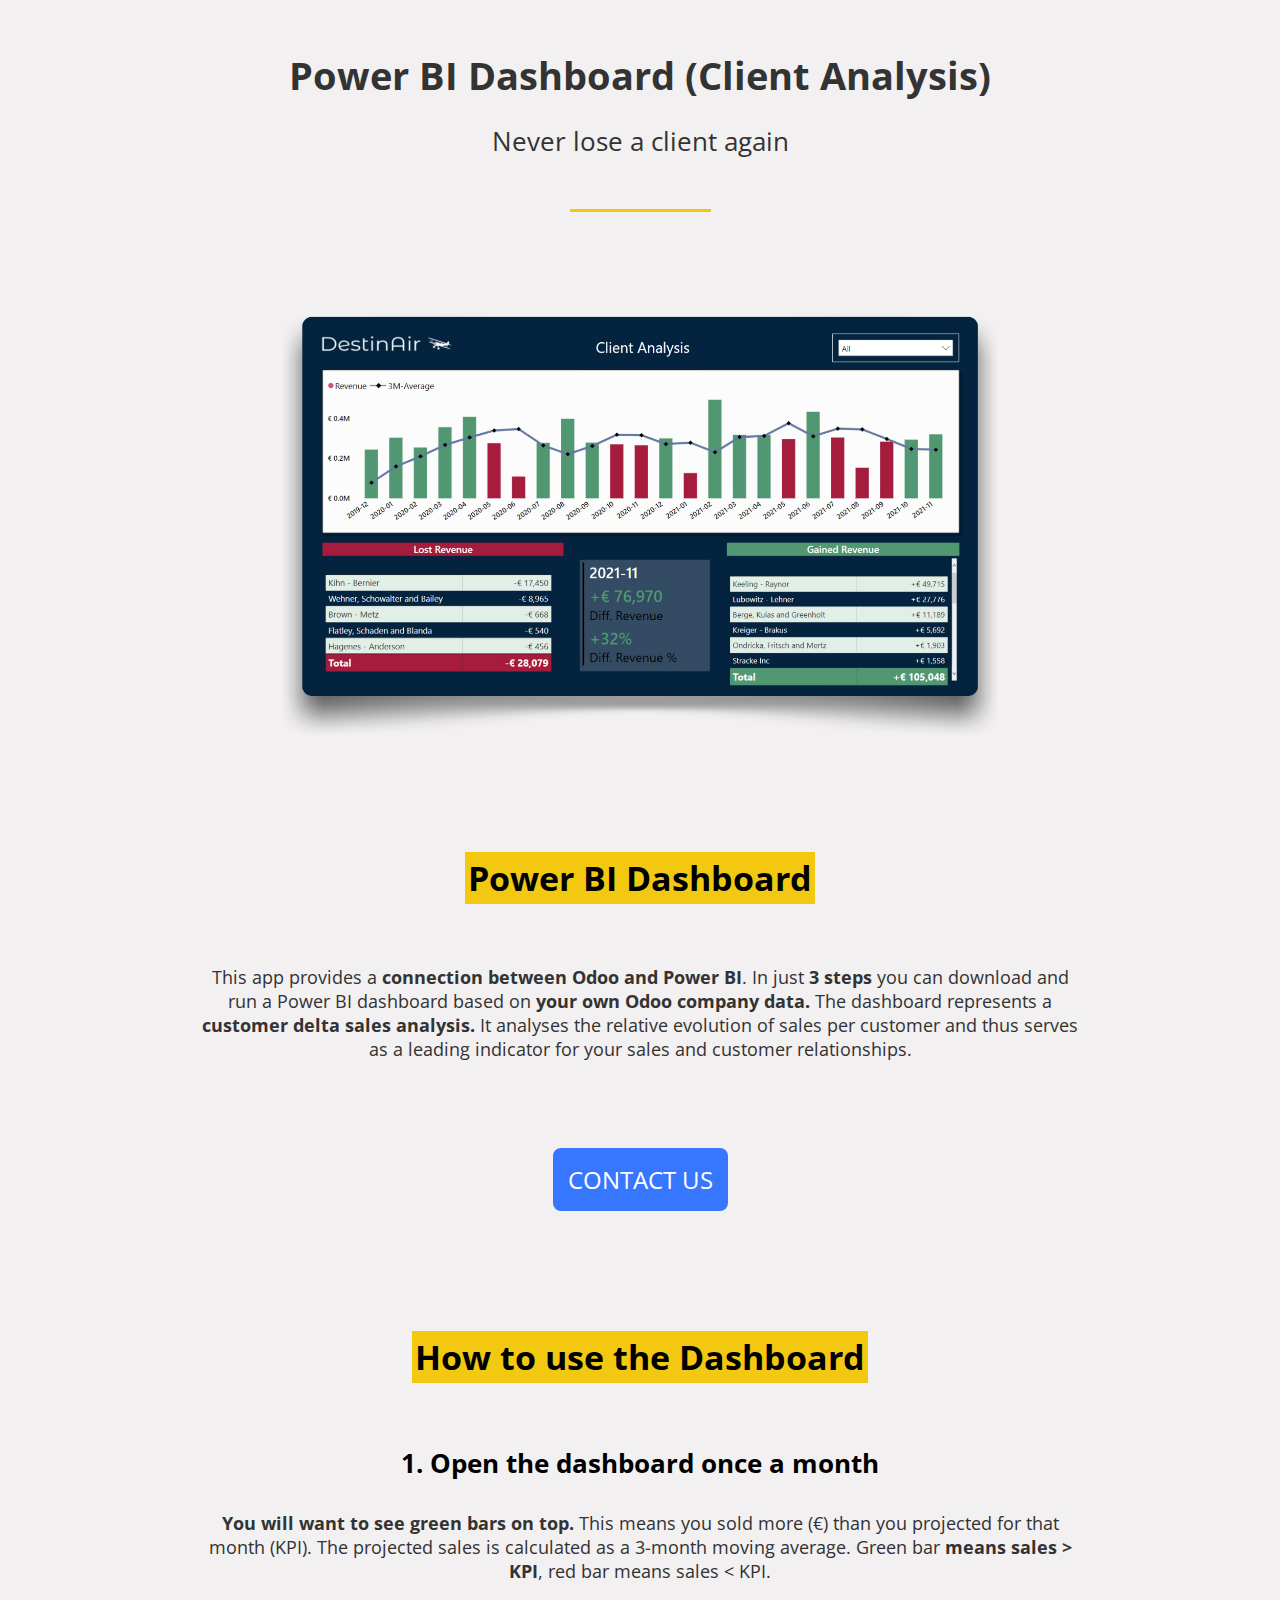
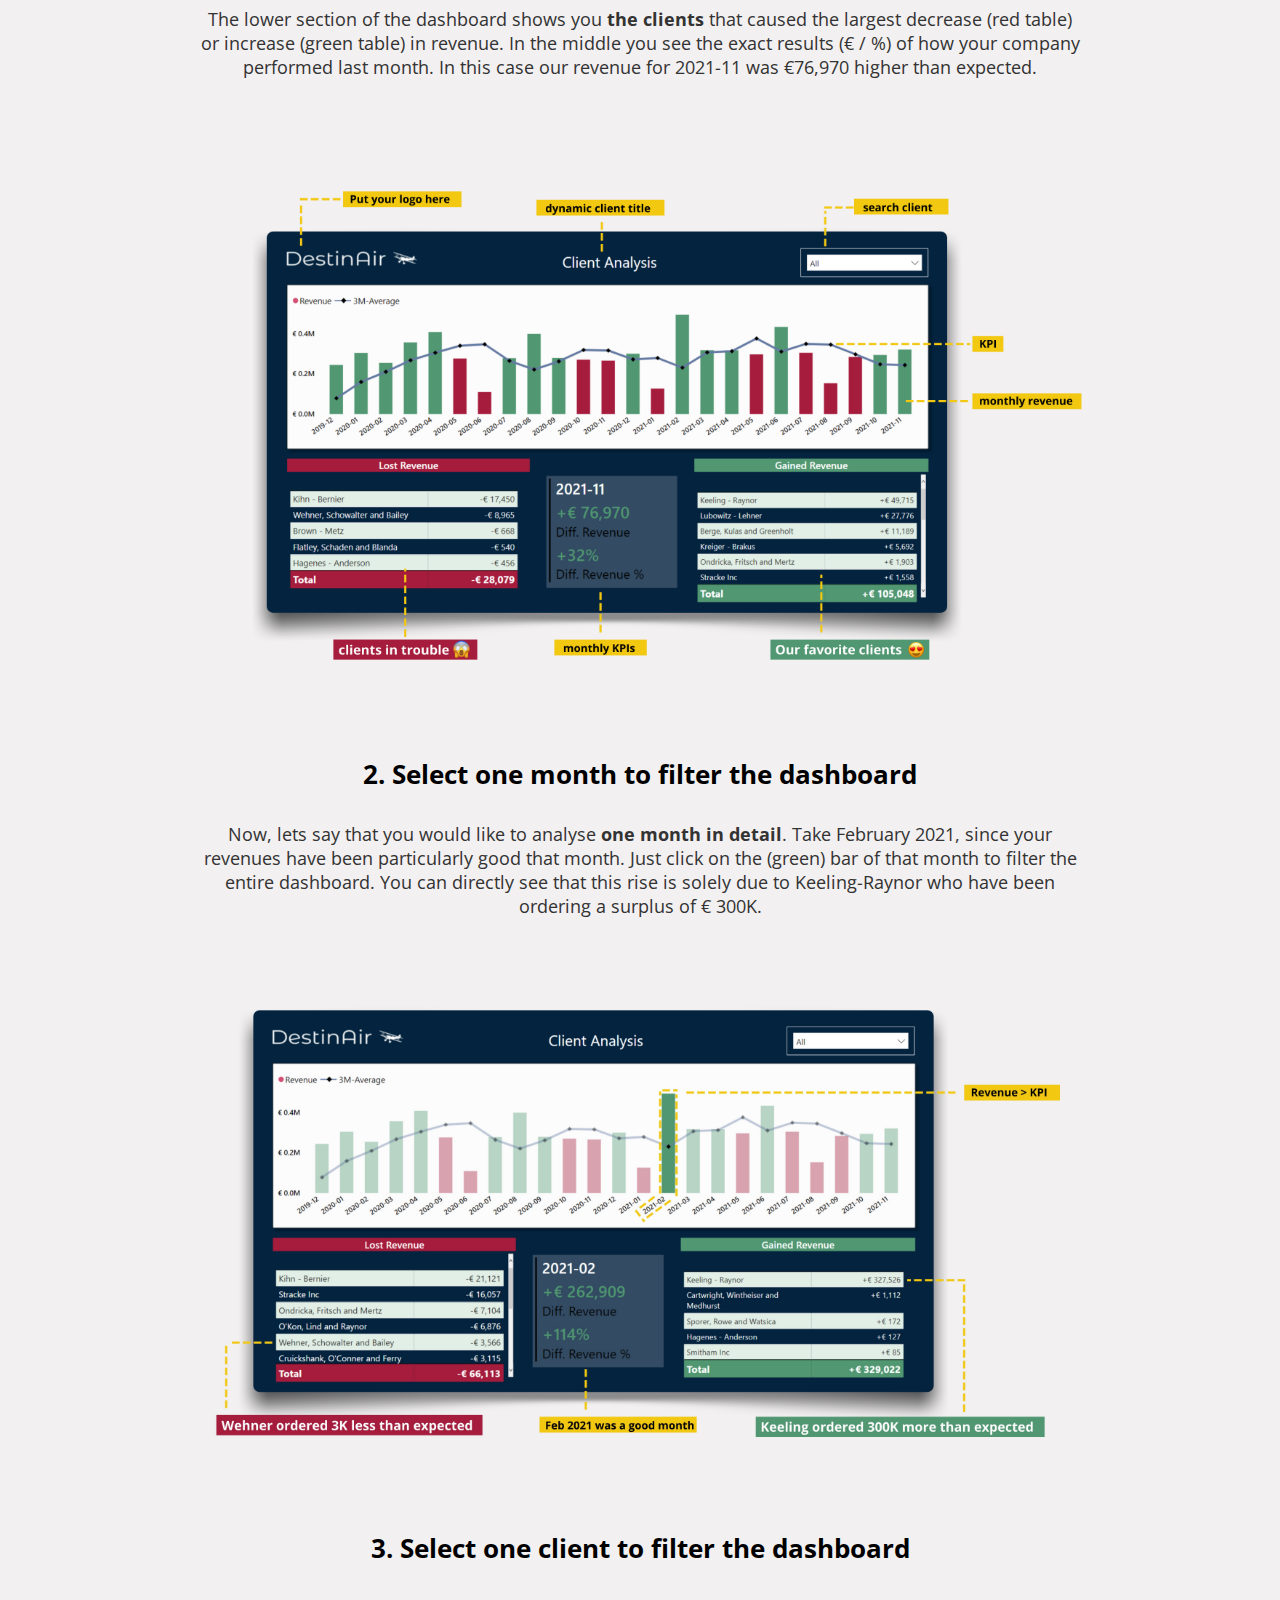
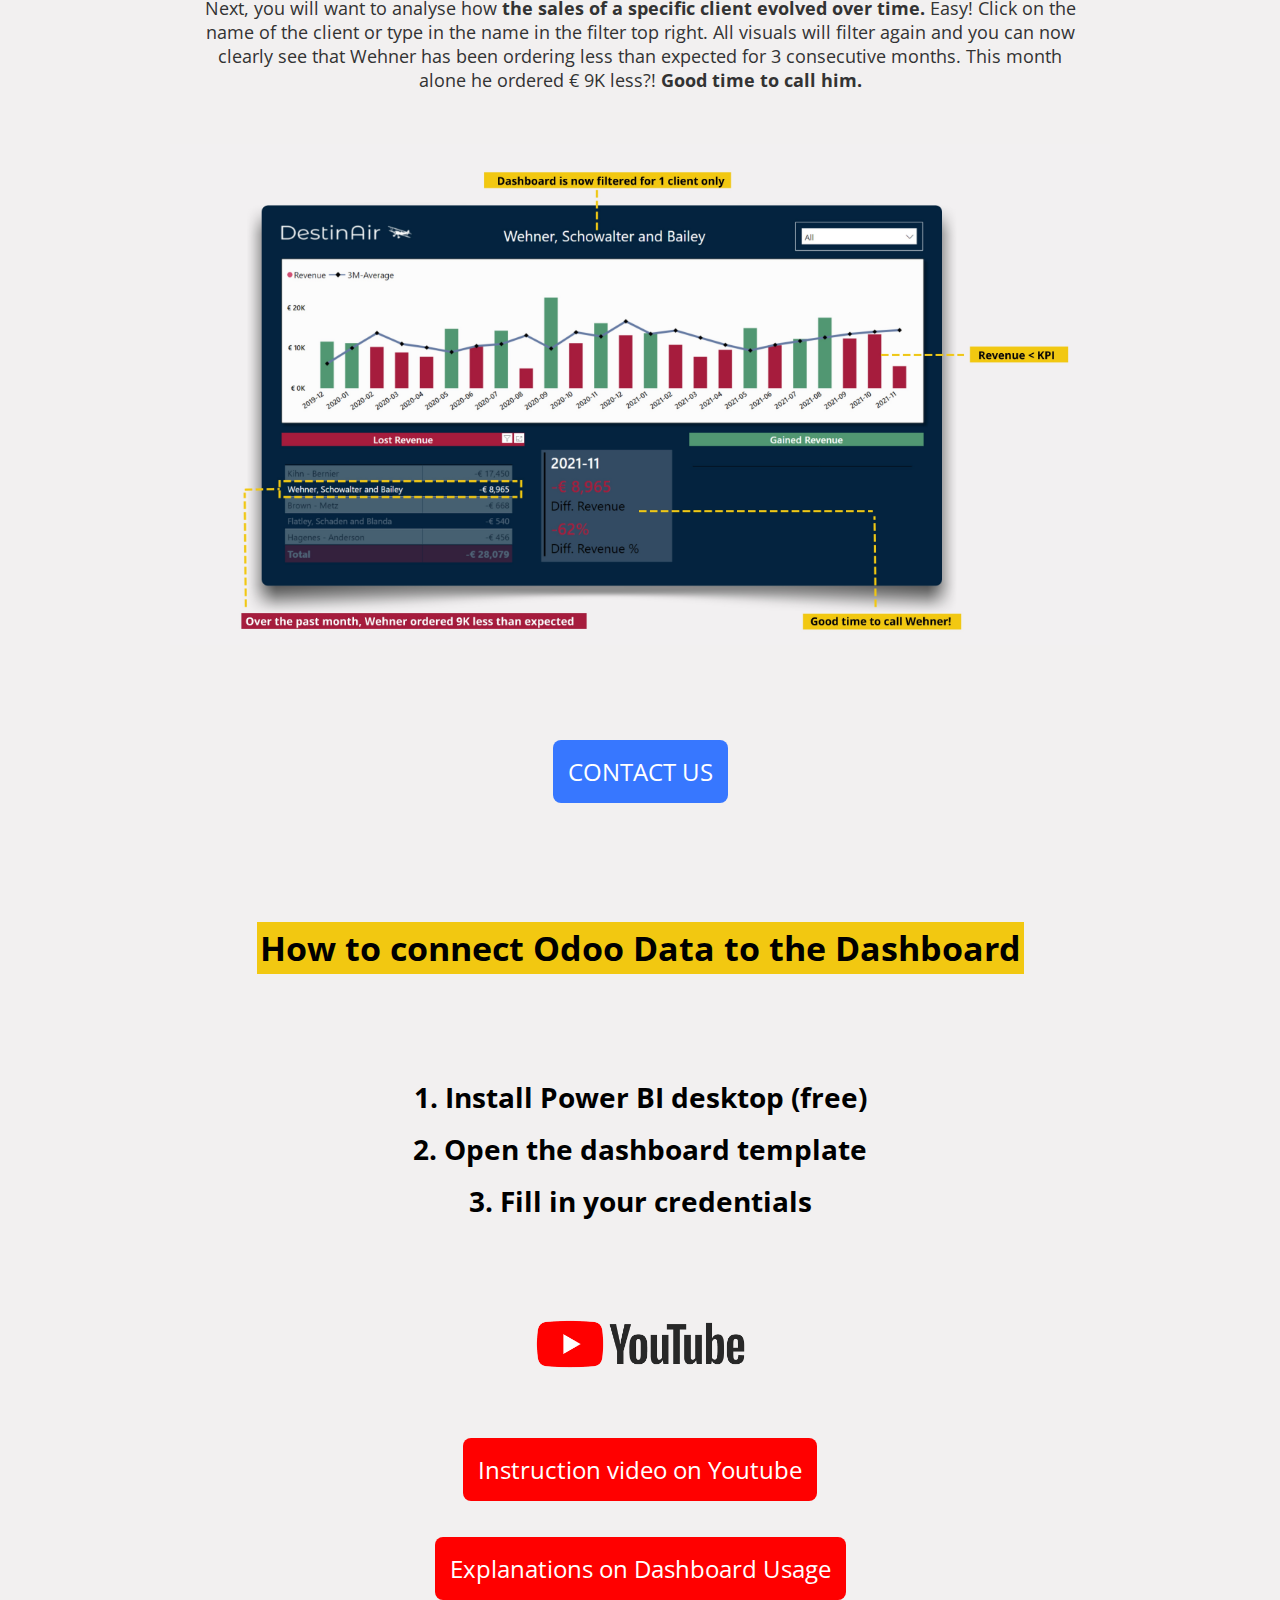
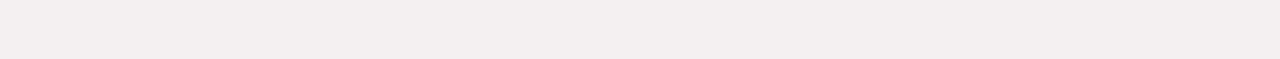
<file: power_bi/static/description/index.html>
<html>

<head>
    <link rel="preconnect" href="https://fonts.googleapis.com">
    <link rel="preconnect" href="https://fonts.gstatic.com" crossorigin>
    <link href="https://fonts.googleapis.com/css2?family=Open+Sans:wght@300;400&display=swap" rel="stylesheet">

</head>


<body style="background-color:#f2f0f0; color:#333; width:940px;margin-left: auto; margin-right: auto">
    
    <section style="background-color:#f2f0f0;text-align:center;font-family: 'Open Sans', sans-serif; padding-top: 20px;">
        <div >
            <h1 class ="heading" >
                <span style="font-size:38px"> Power BI Dashboard (Client Analysis) </span>
            </h1>
            <h2>
                <span style="font-size:26px; font-weight: 400"> Never lose a client again </span>
            </h2> 
            <br>
            <hr style="height:3px; width: 15%;border-width:0;color:#f2c811;background-color:#f2c811">
        </div>
        <div>
            <img src="./images/Odoo-overview-page.jpg" alt="Client Analysis Dashboard screenshot" style="width:100%"> 
        </div>
    </section>

    <section  style="text-align:center;background-color:#f2f0f0;font-family: 'Open Sans', sans-serif;">
        <h2  style= "padding: 34px; font-size: 34px; text-align: center; font-family: 'Open Sans','sans-serif';"> <span style="background-color: #f2c811; padding:3px;color:black"> Power BI Dashboard</span> </h2>

        <div style="font-size: 18px; margin:30px">This app provides a <b>connection between Odoo and Power BI</b>. In just <b> 3 steps</b> you can download and run a Power BI dashboard based on
            <b>your own Odoo company data.</b> The dashboard represents a <b>customer delta sales analysis. 
            </b> It analyses the relative evolution of sales per customer and thus serves as a leading indicator for your sales and customer relationships.<b></b><br>
            <br><br> <br>
        </div>
            <a href="mailto:pwr.powerpartners.pro" style= "margin-bottom: 20px;
            padding: 15px;
            color: white;
            text-decoration: none;
            align-content: center;
            border-radius: 8px;
            background-color: #3777ff;
            opacity: 1;
            font-family: 'Open Sans', sans-serif;
            font-size: 24px;
            font-weight: 400;
            text-align: center;
            white-space: normal;">CONTACT US</a>
            <br> <br><br><br> <br> <br>
    </section>
    <section style="text-align:center;background-color:#f2f0f0;font-family: 'Open Sans', sans-serif;">
            <h2  style="font-size: 34px; text-align: center; font-family: 'Open Sans','sans-serif';"> <span style="background-color: #f2c811; padding:3px;color:black"> How to use the Dashboard</span> </h2>
            <div style="font-size: 26px; color: black;font-weight: 400;">
                <span><b><br>1. Open the dashboard once a month</b></span><br>
            </div>

            <div style="font-size: 18px; margin:30px"><b>You will want to see green bars on top.</b> This means you sold more (<span>&#8364;</span>) than you projected for that month (KPI). The projected sales is calculated as a 3-month moving average. Green bar <b>means sales &gt; KPI</b>, red bar means sales &lt; KPI.
                <br><br>
                The lower section of the dashboard shows you <b>the clients</b> that caused the largest decrease (red table) or increase (green table) in revenue. In the middle you see the exact results (<span>&#8364;</span>
                / %) of how your company performed last month. In this case our revenue for 2021-11 was <span>&#8364;</span>76,970 higher than expected.
            </div>
            
            <br> <br> <br>
            <img src="images/Odoo-marketplace-cover-curved.jpg" alt="Client Analysis Dashboard with explanation screenshot" style="width:100%">
            <br> <br>   <br> 

            <div style="font-size: 26px;color: black;font-weight: 400;">
                <span><b><br>2. Select one month to filter the dashboard</b></span><br>
            </div>

            <div style="font-size: 18px; margin:30px">Now, lets say that you would like to analyse <b>one month in detail</b>.
                Take February 2021, since your revenues have been particularly good that month. Just click on the (green) bar of that month to filter the entire dashboard.
                 You can directly see that this rise is solely due to Keeling-Raynor who have been ordering a surplus of <span>&#8364;</span>
               300K.
            </div>

            <img src="images/month-selected-curved-2.jpg" alt="Selected month on Dashboard screenshot" style="width:100%"> 
            <br> <br> <br>
            <div style="font-size: 26px;color: black;font-weight: 400;">
                <span><b><br>3. Select one client to filter the dashboard</b></span>
            </div>
            <div style="font-size: 18px; margin:30px">Next, you will want to analyse how <b>the sales of a specific client evolved over time.</b>
                Easy! Click on the name of the client or type in the name in the filter top right. All visuals will filter again and you can now clearly see that Wehner has been ordering less than expected for 3 consecutive months.
               This month alone he ordered <span>&#8364;</span> 9K less?! <b>Good time to call him.</b></div>
            <br> 

            <div>
            <img src="images/Client-selected-curved.jpg" alt="Selected client on Dashboard screenshot" style="width:100%"> 
            <br> <br> <br><br> <br> <br>
            </div>
            <div>
            <a href="mailto:pwr.powerpartners.pro" style= "margin-bottom: 20px;
            padding: 15px;
            color: white;
            text-decoration: none;
            align-content: center;
            border-radius: 8px;
            background-color: #3777ff;
            opacity: 1;
            font-family: 'Open Sans', sans-serif;
            font-size: 24px;
            font-weight: 400;
            text-align: center;
            white-space: normal;">CONTACT US</a>
            <br> <br><br><br> <br>
        </div>
    </section>

    <section style="padding-top: 20px;text-align:center;background-color:#f2f0f0;font-family: 'Open Sans', sans-serif;">
        <h2  style="font-size: 34px; text-align: center; font-family: 'Open Sans','sans-serif';"> <span style="background-color: #f2c811; padding:3px;color:black"> How to connect Odoo Data to the Dashboard  </span> </h2>

        <div style=  "margin-top: 100px;
        font-family: 'Open Sans', sans-serif;
        color: black;
        font-size: 28px;
        line-height: 52px;
        font-weight: 700;"> 
        1. Install Power BI desktop (free)<br>2. Open the dashboard template<br>3. Fill in your credentials<br><br>
        </div>
        <div>
            <a href="https://www.youtube.com/watch?v=7McgxXBC6Ys" target="_blank" rel="noopener noreferrer">
                <img alt="Youtube Sign" src="images/youtube.png"
                width=25%>
            </a>
        <br> <br> <br>
        </div>
        <div>
            <a href="https://www.youtube.com/watch?v=7McgxXBC6Ys" target="_blank" rel="noopener noreferrer" style= "margin-bottom: 30px;
            padding: 15px;
            color: white;
            text-decoration: none;
            align-content: center;
            border-radius: 8px;
            background-color: #FF0000;
            opacity: 1;
            font-family: 'Open Sans', sans-serif;
            font-size: 24px;
            font-weight: 400;
            text-align: center;
            white-space: normal;">Instruction video on Youtube
            </a>
            <br> <br><br><br>

        </div>
        <div> <a href="https://www.youtube.com/watch?v=jzYOsd5nFSc" target="_blank" rel="noopener noreferrer" style= "margin-bottom: 40px;
            padding: 15px;
            color: white;
            text-decoration: none;
            align-content: center;
            border-radius: 8px;
            background-color: #FF0000;
            opacity: 1;
            font-family: 'Open Sans', sans-serif;
            font-size: 24px;
            font-weight: 400;
            text-align: center;
            white-space: normal;">Explanations on Dashboard Usage
            </a></div>
            <br><br><br>

    </section>
</file>
